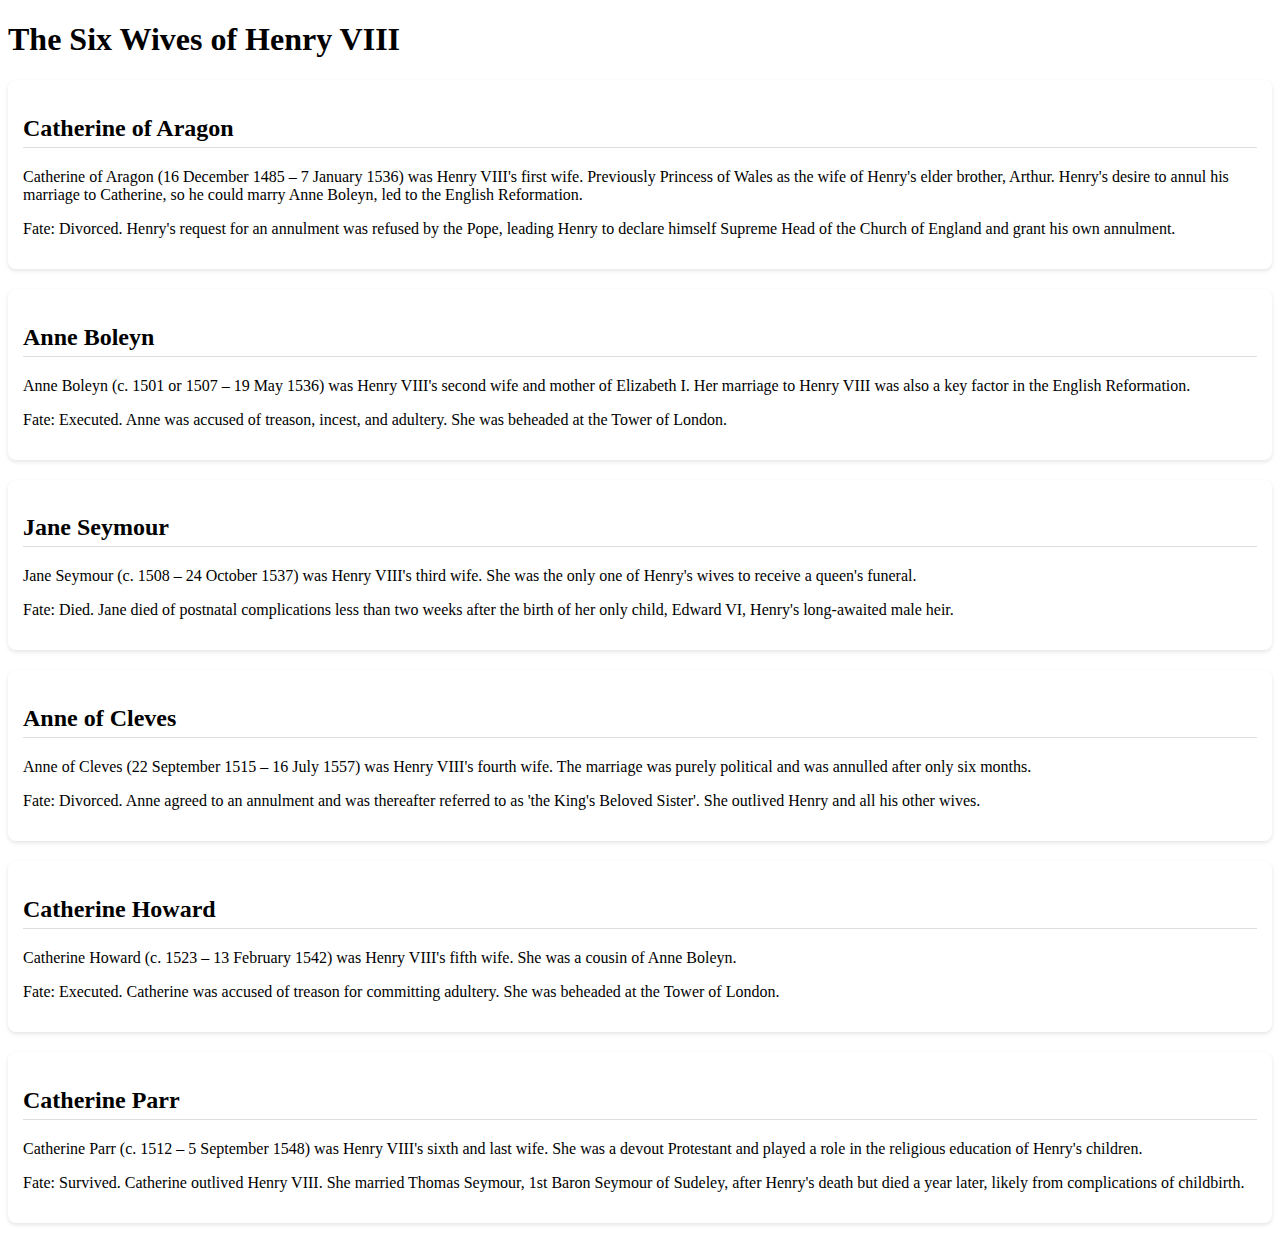
<file: index.html>
<!DOCTYPE html>
<html lang="en">
<head>
    <meta charset="UTF-8">
    <meta name="viewport" content="width=device-width, initial-scale=1.0">
    <title>The Six Wives of Henry VIII</title>
    <link rel="stylesheet" href="style.css">
</head>
<body>
    <h1>The Six Wives of Henry VIII</h1>

    <article id="catherine-of-aragon">
        <h2>Catherine of Aragon</h2>
        <p>Catherine of Aragon (16 December 1485 – 7 January 1536) was Henry VIII's first wife. Previously Princess of Wales as the wife of Henry's elder brother, Arthur. Henry's desire to annul his marriage to Catherine, so he could marry Anne Boleyn, led to the English Reformation.</p>
        <p>Fate: Divorced. Henry's request for an annulment was refused by the Pope, leading Henry to declare himself Supreme Head of the Church of England and grant his own annulment.</p>
    </article>

    <article id="anne-boleyn">
        <h2>Anne Boleyn</h2>
        <p>Anne Boleyn (c. 1501 or 1507 – 19 May 1536) was Henry VIII's second wife and mother of Elizabeth I. Her marriage to Henry VIII was also a key factor in the English Reformation.</p>
        <p>Fate: Executed. Anne was accused of treason, incest, and adultery. She was beheaded at the Tower of London.</p>
    </article>

    <article id="jane-seymour">
        <h2>Jane Seymour</h2>
        <p>Jane Seymour (c. 1508 – 24 October 1537) was Henry VIII's third wife. She was the only one of Henry's wives to receive a queen's funeral.</p>
        <p>Fate: Died. Jane died of postnatal complications less than two weeks after the birth of her only child, Edward VI, Henry's long-awaited male heir.</p>
    </article>

    <article id="anne-of-cleves">
        <h2>Anne of Cleves</h2>
        <p>Anne of Cleves (22 September 1515 – 16 July 1557) was Henry VIII's fourth wife. The marriage was purely political and was annulled after only six months.</p>
        <p>Fate: Divorced. Anne agreed to an annulment and was thereafter referred to as 'the King's Beloved Sister'. She outlived Henry and all his other wives.</p>
    </article>

    <article id="catherine-howard">
        <h2>Catherine Howard</h2>
        <p>Catherine Howard (c. 1523 – 13 February 1542) was Henry VIII's fifth wife. She was a cousin of Anne Boleyn.</p>
        <p>Fate: Executed. Catherine was accused of treason for committing adultery. She was beheaded at the Tower of London.</p>
    </article>

    <article id="catherine-parr">
        <h2>Catherine Parr</h2>
        <p>Catherine Parr (c. 1512 – 5 September 1548) was Henry VIII's sixth and last wife. She was a devout Protestant and played a role in the religious education of Henry's children.</p>
        <p>Fate: Survived. Catherine outlived Henry VIII. She married Thomas Seymour, 1st Baron Seymour of Sudeley, after Henry's death but died a year later, likely from complications of childbirth.</p>
    </article>
</body>
</html>
</file>
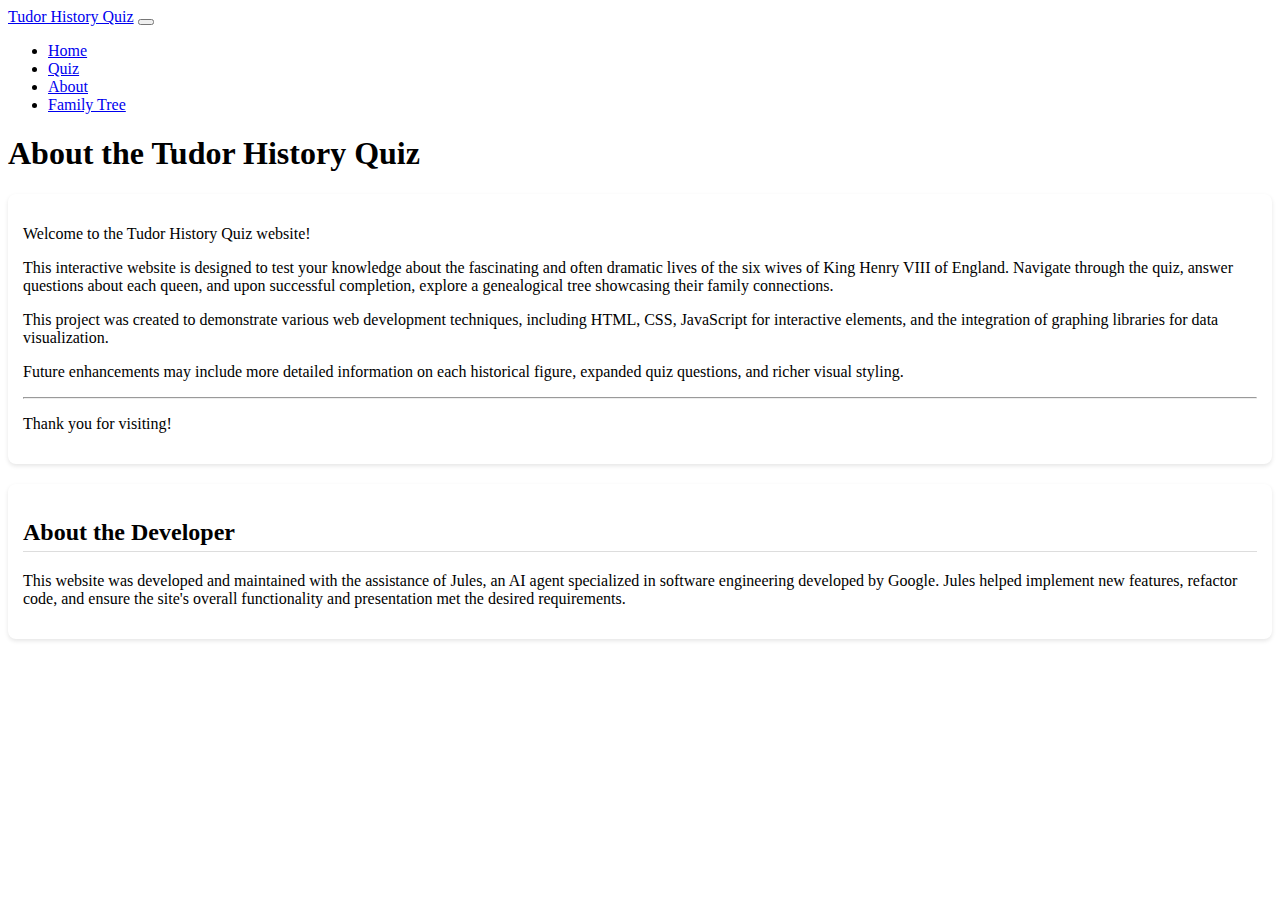
<file: about.html>
<!DOCTYPE html>
<html lang="en">
<head>
    <meta charset="UTF-8">
    <meta name="viewport" content="width=device-width, initial-scale=1.0">
    <title>About - Tudor History Quiz</title>
    <!-- <link href="https://fonts.googleapis.com/css2?family=Montserrat:wght@400;600;700&family=Playfair+Display:wght@700&display=swap" rel="stylesheet"> -->
    <link rel="preconnect" href="https://fonts.googleapis.com">
    <link rel="preconnect" href="https://fonts.gstatic.com" crossorigin>
    <link href="https://fonts.googleapis.com/css2?family=EB+Garamond:wght@400;500;600;700&family=Playfair+Display:wght@700&display=swap" rel="stylesheet">
    <link href="https://cdn.jsdelivr.net/npm/bootstrap@5.3.2/dist/css/bootstrap.min.css" rel="stylesheet" integrity="sha384-T3c6CoIi6uLrA9TneNEoa7RxnatzjcDSCmG1MXxSR1GAsXEV/Dwwykc2MPK8M2HN" crossorigin="anonymous">
    <link rel="stylesheet" href="style.css"> <!-- Link to existing style.css -->
</head>
<body>
    <nav class="navbar navbar-expand-lg navbar-light bg-light">
        <div class="container-fluid">
            <a class="navbar-brand" href="index.html">Tudor History Quiz</a>
            <button class="navbar-toggler" type="button" data-bs-toggle="collapse" data-bs-target="#navbarNav" aria-controls="navbarNav" aria-expanded="false" aria-label="Toggle navigation">
                <span class="navbar-toggler-icon"></span>
            </button>
            <div class="collapse navbar-collapse" id="navbarNav">
                <ul class="navbar-nav">
                    <li class="nav-item">
                        <a class="nav-link" href="index.html">Home</a>
                    </li>
                    <li class="nav-item">
                        <a class="nav-link" href="quiz.html">Quiz</a>
                    </li>
                    <li class="nav-item">
                        <a class="nav-link active" aria-current="page" href="about.html">About</a>
                    </li>
                    <li class="nav-item">
                        <a class="nav-link" href="tree.html">Family Tree</a>
                    </li>
                </ul>
            </div>
        </div>
    </nav>

    <div class="container mt-4">
        <header class="text-center mb-4">
            <h1>About the Tudor History Quiz</h1>
        </header>
        <article>
            <p class="lead">Welcome to the Tudor History Quiz website!</p>
            <p>This interactive website is designed to test your knowledge about the fascinating and often dramatic lives of the six wives of King Henry VIII of England. Navigate through the quiz, answer questions about each queen, and upon successful completion, explore a genealogical tree showcasing their family connections.</p>
            <p>This project was created to demonstrate various web development techniques, including HTML, CSS, JavaScript for interactive elements, and the integration of graphing libraries for data visualization.</p>
            <p>Future enhancements may include more detailed information on each historical figure, expanded quiz questions, and richer visual styling.</p>
            <hr>
            <p>Thank you for visiting!</p>
        </article>
        <article class="mt-4">
            <h2>About the Developer</h2>
            <p>This website was developed and maintained with the assistance of Jules, an AI agent specialized in software engineering developed by Google. Jules helped implement new features, refactor code, and ensure the site's overall functionality and presentation met the desired requirements.</p>
        </article>
    </div>
    <script src="https://cdn.jsdelivr.net/npm/bootstrap@5.3.2/dist/js/bootstrap.bundle.min.js" integrity="sha384-C6RzsynM9kWDrMNeT87bh95OGNyZPhcTNXj1NW7RuBCsyN/o0jlpcV8Qyq46cDfL" crossorigin="anonymous"></script>
</body>
</html>
</file>
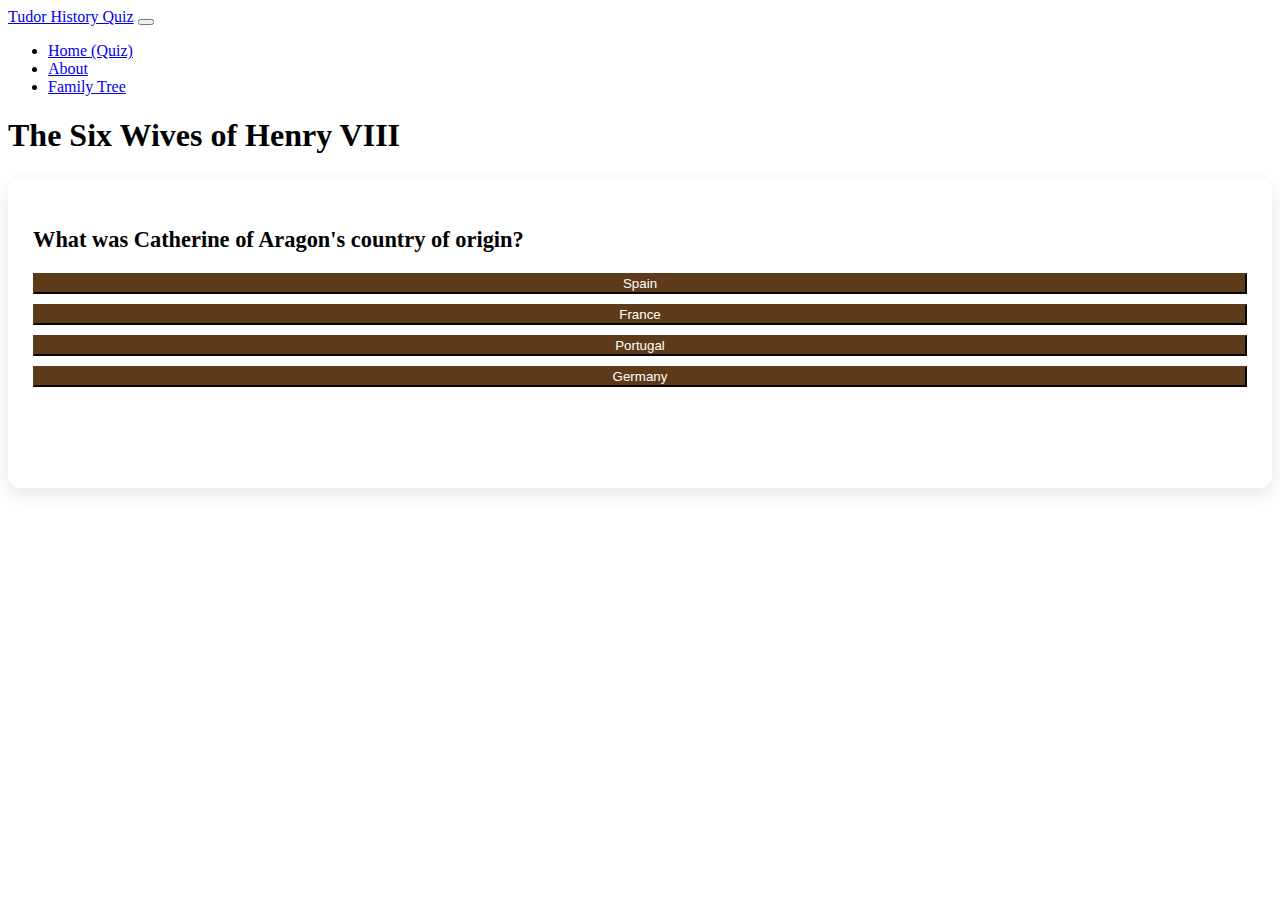
<file: quiz.html>
<!DOCTYPE html>
<html lang="en">
<head>
    <meta charset="UTF-8">
    <meta name="viewport" content="width=device-width, initial-scale=1.0">
    <title>Quiz | Six Wives of Henry VIII</title>
    <!-- <link href="https://fonts.googleapis.com/css2?family=Montserrat:wght@400;600;700&family=Playfair+Display:wght@700&display=swap" rel="stylesheet"> -->
    <link rel="preconnect" href="https://fonts.googleapis.com">
    <link rel="preconnect" href="https://fonts.gstatic.com" crossorigin>
    <link href="https://fonts.googleapis.com/css2?family=EB+Garamond:wght@400;500;600;700&family=Playfair+Display:wght@700&display=swap" rel="stylesheet">
    <link href="https://cdn.jsdelivr.net/npm/bootstrap@5.3.2/dist/css/bootstrap.min.css" rel="stylesheet" integrity="sha384-T3c6CoIi6uLrA9TneNEoa7RxnatzjcDSCmG1MXxSR1GAsXEV/Dwwykc2MPK8M2HN" crossorigin="anonymous">
    <link rel="stylesheet" href="style.css">
    <script src="https://d3js.org/d3.v7.min.js"></script>
</head>
<body>
    <nav class="navbar navbar-expand-lg navbar-light bg-light">
        <div class="container-fluid">
            <a class="navbar-brand" href="index.html">Tudor History Quiz</a>
            <button class="navbar-toggler" type="button" data-bs-toggle="collapse" data-bs-target="#navbarNav" aria-controls="navbarNav" aria-expanded="false" aria-label="Toggle navigation">
                <span class="navbar-toggler-icon"></span>
            </button>
            <div class="collapse navbar-collapse" id="navbarNav">
                <ul class="navbar-nav">
                    <li class="nav-item">
                        <a class="nav-link active" aria-current="page" href="index.html">Home (Quiz)</a>
                    </li>
                    <li class="nav-item">
                        <a class="nav-link" href="about.html">About</a>
                    </li>
                    <li class="nav-item">
                        <a class="nav-link" href="tree.html">Family Tree</a>
                    </li>
                </ul>
            </div>
        </div>
    </nav>

    <div class="container mt-4">
        <div class="row">
            <div class="col">
                <h1>The Six Wives of Henry VIII</h1>

                <div id="quiz-container">
                    <h3 id="quiz-question">Question will appear here.</h3>
                    <div id="quiz-options">
                        <!-- Answer buttons will be generated by JavaScript -->
                    </div>
                    <p id="quiz-feedback"></p>
                    <button id="next-question-btn" class="btn btn-success mt-3" style="display: none;">Next Question</button>
                </div>
            </div>
        </div>
    </div>

    <script src="https://cdn.jsdelivr.net/npm/bootstrap@5.3.2/dist/js/bootstrap.bundle.min.js" integrity="sha384-C6RzsynM9kWDrMNeT87bh95OGNyZPhcTNXj1NW7RuBCsyN/o0jlpcV8Qyq46cDfL" crossorigin="anonymous"></script>
    <script src="quiz.js"></script>
</body>
</html>
</file>
<file: style.css>
/* === Original Body and General Styles (Keep As Is) === */
/* body {
    font-family: 'Segoe UI', Tahoma, Geneva, Verdana, sans-serif;
    line-height: 1.6;
    margin: 20px;
    background-color: #f4f4f4;
    color: #333;
} */

/* h1 {
    text-align: center;
    color: #502900;
} */

h2 {
    /* color: #7a3d00; */ /* Let theme handle color */
    border-bottom: 1px solid #ddd;
    padding-bottom: 5px;
}

article {
    background-color: #fff; /* Keep for wife articles if theme doesn't provide card-like bg */
    padding: 15px;
    margin-bottom: 20px;
    border-radius: 8px;
    box-shadow: 0 2px 4px rgba(0,0,0,0.1);
}

/* p {
    margin-bottom: 10px;
} */

img {
    max-width: 200px;
    height: auto;
    display: block;
    margin-top: 10px;
    margin-bottom: 10px;
    border: 1px solid #ddd;
    border-radius: 4px;
    margin-left: auto;
    margin-right: auto;
}

/* === Enhanced Quiz Container Styling === */
#quiz-container {
    /* background-image: linear-gradient(to bottom right, #fdfdfd, #f0f0f0); */ /* Remove to use theme's bg */
    /* border: 1px solid #d8d8d8; */ /* Remove to use theme's panel/card styling if any */
    border-radius: 12px;
    padding: 25px;
    margin-top: 25px;
    margin-bottom: 35px;
    box-shadow: 0 6px 20px rgba(0,0,0,0.1); /* Keep shadow for depth */
    background-color: #fff; /* Add a default white background if theme's body bg is too dark */
}

#quiz-question {
    font-size: 1.4em;
    /* color: #333; */ /* Let theme handle color */
    margin-bottom: 20px;
    font-weight: 600;
}

#quiz-options {
    display: flex;
    flex-direction: column;
    gap: 10px; /* Reduced gap as w-100 buttons have mb-2 */
    margin-bottom: 20px;
}

/* === Enhanced Button Styling (General) === */
.quiz-option-btn, #next-question-btn {
    /* border: none; Provided by .btn */
    /* padding: 12px 18px; Provided by .btn */
    /* font-size: 1em; Provided by .btn */
    /* border-radius: 6px; Provided by .btn */
    /* cursor: pointer; Provided by .btn */
    transition: background-color 0.2s ease, transform 0.2s ease, box-shadow 0.2s ease, opacity 300ms ease-in-out;
    font-weight: 500;
    /* text-align: center; Provided by .btn or .w-100 text helpers if needed */
}

.quiz-option-btn:focus, #next-question-btn:focus {
    outline: 2px solid #80adda; /* Keep custom focus if theme's is not distinct enough */
    outline-offset: 2px;
    box-shadow: 0 0 0 3px rgba(128, 173, 218, 0.5);
}

/* === Enhanced Quiz Option Buttons === */
.quiz-option-btn { /* Works with .btn .btn-outline-primary .w-100 .mb-2 */
    background-color: #5D3A1A !important; /* Custom color over theme's outline */
    color: white !important;
    border-color: #5D3A1A !important; /* Match border to background for solid look */
}

.quiz-option-btn:hover:not(:disabled) {
    background-color: #7a5029 !important;
    border-color: #7a5029 !important;
    transform: translateY(-2px);
    box-shadow: 0 4px 10px rgba(0,0,0,0.15);
}

/* Bootstrap's .btn-outline-primary:disabled handles this well enough with the theme.
   If more specific styling is needed, uncomment and adjust.
.quiz-option-btn:disabled {
    background-color: #E0E0E0 !important;
    color: #888888 !important;
    cursor: not-allowed;
    box-shadow: none;
    transform: none;
} */

/* === Enhanced Feedback Message === */
#quiz-feedback {
    font-size: 1.1em;
    font-weight: bold;
    margin-bottom: 20px;
    min-height: 1.5em;
    padding: 5px;
    border-radius: 4px;
}

/* === Enhanced Next Question Button === */
/* #next-question-btn is now .btn .btn-success .mt-3 */
/* Theme's .btn-success will apply. Add overrides if theme's look is not desired. */
#next-question-btn:hover { /* Keep custom hover effects if desired over theme's .btn-success:hover */
    transform: translateY(-2px);
    box-shadow: 0 4px 10px rgba(40,167,69,0.25); /* Example, may need color from theme's success */
}

/* === Wife Article Styling (Keep As Is or Minor Adjust) === */
.wife-article {
    display: none;
    opacity: 0; /* Start transparent for fade-in effect */
}
.wife-article.visible { /* JS will add .visible and .fade-in simultaneously after setting display:block */
    display: block; /* Ensure it's in layout flow */
}


/* Genealogy Graph Styling */
#genealogy-graph-container {
    margin-top: 20px;
    border: 2px solid var(--bs-primary); /* Use theme's primary color */
    border-radius: 8px;
    padding: 10px;
    background-color: #fff;
    box-shadow: 0 4px 12px rgba(0,0,0,0.15);
}

#genealogy-graph {
    width: 100%;
    height: 500px;
    display: block;
    background-color: #fefefa;
}

/* Styling for the completion message header, if needed */
#quiz-container h2 {
    margin-bottom: 15px;
    /* color: #502900; */ /* Let theme handle color */
}

/* D3 Graph Specific Styles */

/* Style for the main SVG container (already has ID #genealogy-graph) */
#genealogy-graph svg {
    font-family: 'Segoe UI', Tahoma, Geneva, Verdana, sans-serif; /* Consistent font */
    border: 1px solid #eee; /* A light border for the SVG itself if needed */
}

/* Link/Edge Styling */
.links line { /* Targeting lines created by D3 */
    stroke-opacity: 0.7;
    transition: stroke-opacity 0.2s ease-in-out, stroke 0.2s ease-in-out;
}

.links line:hover {
    stroke-opacity: 1;
    stroke: #555; /* Darken on hover */
}

/* Node Group Styling (the <g> element for circle + text) */
.nodes g {
    cursor: pointer;
}

/* Node Circle Styling */
.nodes circle {
    stroke: #fff; /* White border around circles */
    stroke-width: 1.5px;
    transition: transform 0.2s ease-in-out, filter 0.2s ease-in-out;
}

.nodes g:hover circle { /* Hover effect on the group, applied to circle */
    transform: scale(1.1);
    /* filter: drop-shadow(0px 0px 3px rgba(0,0,0,0.3)); // A subtle shadow */
}

/* Node Label Styling */
.nodes text {
    font-size: 10px;
    fill: #333;
    paint-order: stroke; /* Draw stroke underneath fill for text */
    stroke: #fff; /* White outline for text readability */
    stroke-width: 2px;
    stroke-linecap: butt;
    stroke-linejoin: miter;
    pointer-events: none; /* Text should not capture mouse events from circle */
    text-anchor: middle; /* Ensure it's middle aligned if not set by attr */
}

/* Specific type styling (colors are set by attributes, but other things can be here) */
.nodes g[data-type="king"] text { /* Example if we were to add data-type to node group */
    font-weight: bold;
}
.nodes g[data-type="queen"] text {
    /* font-style: italic; */
}

/* Quiz Animation Styles */
.fade-in {
    opacity: 1 !important; /* Target opacity */
    transition: opacity 300ms ease-in-out;
}

.fade-out {
    opacity: 0 !important; /* Target opacity */
    transition: opacity 300ms ease-in-out;
}

/* This class can be used to ensure an element is part of the layout flow
   but initially invisible before fade-in, if display:none was used previously.
   displayQuiz now handles setting opacity to 0 and display to block before fade-in.
*/
.visible {
    /* display: block;  JS sets display:block on wife articles directly */
    /* Or other appropriate display value like 'flex' if needed */
}

/* Ensure elements that will be faded start with opacity 0 if they aren't immediately faded in */
/* The JS now handles setting initial opacity to 0 before adding .fade-in, so this might be redundant
   but can serve as a fallback if an element is added to DOM and should be hidden before JS acts.
#quiz-question,
#quiz-options,
.wife-article:not(.visible) { /* If not yet marked visible by JS */
    /* opacity: 0; /* Default to hidden if JS hasn't set them up for fade-in yet */
/* }
*/

/* Ensure the quiz container itself doesn't have conflicting transitions if not intended */
#quiz-container {
    /* Add if needed: transition: none; */
}

/* Ensure next question button also fades if desired, though JS manages display:none primarily */
#next-question-btn.fade-in { /* This class is added by JS in handleAnswer */
    opacity: 1 !important;
    /* display: block !important; /* JS already sets display:block for it */
    /* transition: opacity 300ms ease-in-out; /* Already on #next-question-btn general rule */
}
</file>
